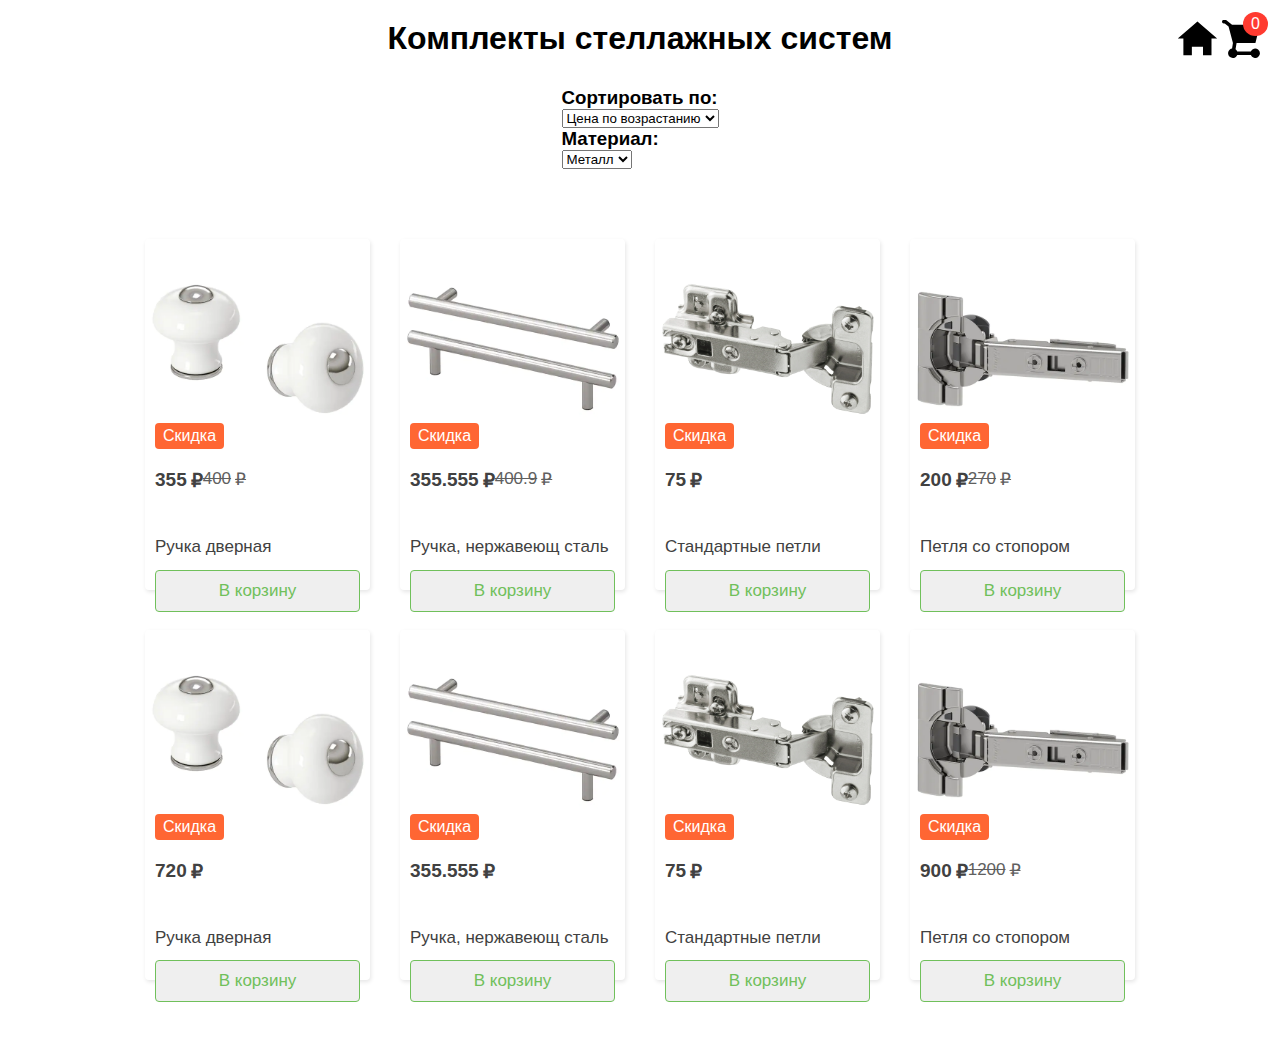
<file: index.html>
<!DOCTYPE html>
<html lang="en">
<head>
    <meta charset="UTF-8">
    <meta name="viewport" content="width=device-width, initial-scale=1.0">
    <title>Интернет магазин</title>
    <link rel="stylesheet" href="./style/style.css">
    <script src="./js/index.js" type="module" defer></script>
</head>
<body>
    
    <div class="wrapper">
        <h1>Комплекты стеллажных систем</h1>
       <div> 
        <h3>Сортировать по:</h3>
        <select class="price__sort">
            <option value="hightPrice">Цена по возрастанию</option>
            <option value="lowPrice">Цена по убыванию</option>
        </select>
        <h3>Материал:</h3>
        <select class="material__sort">
            <option value="metal">Металл</option>
            <option value="wood">Дерево</option>
        </select>
       </div>
        <div class="cards"></div>
        
        <a href="./basket.html" class="basket">
            <div class="basket__inner">
                <svg width="38" height="38" viewBox="0 0 16 16" xmlns="http://www.w3.org/2000/svg">
                    <path fill-rule="evenodd" clip-rule="evenodd" d="M.75-.02a.75.75 0 100 1.5l.408-.006 1.606 1.281 1.839 6.881L4.237 12a2 2 0 102.188 2.722l5.705.028a2 2 0 100-1.5l-5.705-.028a2.007 2.007 0 00-.722-.898l.438-2.632 7.933.027 1.91-7.715H4.227L1.683-.026 1.68-.02v-.005L.75-.02z" fill="#000"></path>
                </svg>
                <span class="basket__count">0</span>
            </div>
        </a>
        <a class="home" href="/">
            <svg width="45" height="45" viewBox="0 0 16 16" xmlns="http://www.w3.org/2000/svg">
                <path fill-rule="evenodd" clip-rule="evenodd" d="M7.98 1.984l7 6h-2.003v6H9.96V10.97H5.997v3.016H2.982v-6H.979l7-6z" fill="#000"></path>
            </svg>
        </a>
    </div>

</body>
</html>
</file>
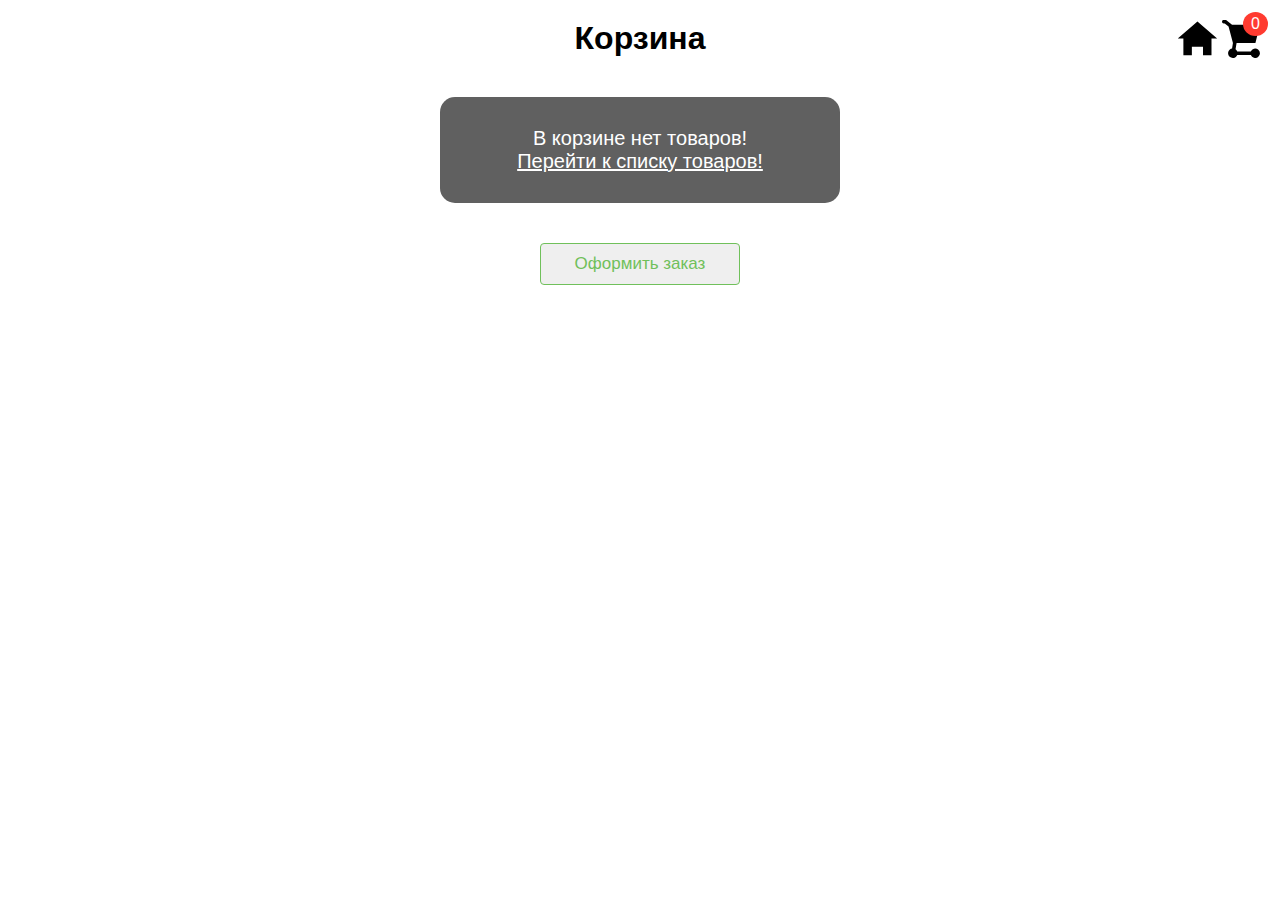
<file: basket.html>
<!DOCTYPE html>
<html lang="en">
<head>
    <meta charset="UTF-8">
    <meta http-equiv="X-UA-Compatible" content="IE=edge">
    <meta name="viewport" content="width=device-width, initial-scale=1.0">
    <title>Корзина</title>
    <link rel="stylesheet" href="./style/basket.css">
    <script src="./js/basket.js" type="module" defer></script>
</head>
<body>

    <div class="wrapper">
        <h1>Корзина</h1>
        <div class="cart"></div>
        <button class="btn-send">Оформить заказ</button>

        <a href="./basket.html" class="basket">
            <div class="basket__inner">
                <svg width="38" height="38" viewBox="0 0 16 16" xmlns="http://www.w3.org/2000/svg">
                    <path fill-rule="evenodd" clip-rule="evenodd" d="M.75-.02a.75.75 0 100 1.5l.408-.006 1.606 1.281 1.839 6.881L4.237 12a2 2 0 102.188 2.722l5.705.028a2 2 0 100-1.5l-5.705-.028a2.007 2.007 0 00-.722-.898l.438-2.632 7.933.027 1.91-7.715H4.227L1.683-.026 1.68-.02v-.005L.75-.02z" fill="#000"></path>
                </svg>
                <span class="basket__count">0</span>
            </div>
        </a>
        <a class="home" href="https://rruslan97.github.io/tages.github.io/">
            <svg width="45" height="45" viewBox="0 0 16 16" xmlns="http://www.w3.org/2000/svg">
                <path fill-rule="evenodd" clip-rule="evenodd" d="M7.98 1.984l7 6h-2.003v6H9.96V10.97H5.997v3.016H2.982v-6H.979l7-6z" fill="#000"></path>
            </svg>
        </a>
    </div>
</body>
</html>
</file>
<file: style/style.css>
@import url('./reset.css');

.wrapper{
    display: flex;
    flex-direction: column;
    align-items: center;
    row-gap: 10px;
}

.cards {
    display: grid;
    grid-template-columns: repeat(auto-fill, 225px);
    width: 100%;
    max-width: 1000px; 
    justify-content: center;
    justify-items: center; 
    column-gap: 30px;
    row-gap: 40px; 
    margin: 60px auto;
}

.card {
    width: 225px;
    min-height: 350px;
    box-shadow: 1px 2px 4px rgba(0, 0, 0, 0.1);
    display: flex;
    flex-direction: column;
    border-radius: 4px;
    transition: 0.2s;
    position: relative;
}

.card:hover {
	box-shadow: 4px 8px 16px rgba(255, 102, 51, 0.2);
}

.card__top {
	flex: 0 0 220px;
	position: relative;
	overflow: hidden;
}

.card__image {
    display: block;
    position: absolute;
    top: 0;
    left: 0;
    width: 100%;
    height: 100%;
}

.card__image > img {
	width: 100%;
	height: 100%;
	object-fit: contain;
	transition: 0.2s;
}

.card__image:hover > img {
	transform: scale(1.1);
}

.card__label {
    padding: 4px 8px;
    position: absolute;
    bottom: 10px;
    left: 10px;
    background: #ff6633;
    border-radius: 4px;
    font-weight: 400;
    font-size: 16px;
    color: #fff;
}

.card__bottom {
    display: flex;
    flex-direction: column;
    flex: 1 0 auto;
    padding: 10px;
}

.card__prices {
    display: flex;
    margin-bottom: 10px;
    flex: 0 0 50%;
}

.card__price::after {
    content: "₽";
    margin-left: 4px;
    position: relative;
}

.card__price--discount {
    font-weight: 700;
    font-size: 19px;
    color: #414141;
    display: flex;
    flex-wrap: wrap-reverse;
}

/* .card__price--discount::before {
    content: "Со скидкой";
    font-weight: 400;
    font-size: 13px;
    color: #bfbfbf;
} */

.card__price--common {
    font-weight: 400;
    font-size: 17px;
    color: #606060;
    display: flex;
    flex-wrap: wrap-reverse;
    justify-content: flex-end;
    text-decoration: line-through
}

/* .card__price--common::before {
    content: "Обычная";
    font-weight: 400;
    font-size: 13px;
    color: #bfbfbf;
} */

.card__title {
    display: block;
    margin-bottom: 10px;
    font-weight: 400;
    font-size: 17px;
    line-height: 150%;
    color: #414141;
}

.card__title:hover {
    color: #ff6633;
}

.card__add {
    display: block;
    width: 100%;
    font-weight: 400;
    font-size: 17px;
    color: #70c05b;
    padding: 10px;
    text-align: center;
    border: 1px solid #70c05b;
    border-radius: 4px;
    cursor: pointer; 
    transition: 0.2s;
    margin-top: auto;
}

.card__add:hover, .card__add.active {
    border: 1px solid #ff6633;
    background-color: #ff6633;
    color: #fff;
}

.show-cards{
    padding: 20px;
    margin-bottom: 20px;
    color: white;
    background-color: #606060;
    border: none;
    border-radius: 5px;
    font-size: 15px;
}

.show-cards:hover {
    transform: scale(1.05);
    cursor: pointer;
}

.basket{
    position: absolute;
    top: 20px;
    right: 20px;
}

.basket__inner{
    position: relative;
}

.basket__count{
    position: absolute;
    top: -8px;
    right: -8px;
    border-radius: 50%;
    background-color: #ff3b30;
    color: white;
    padding: 3px;
    text-align: center;
    min-width: 25px;
}

.home{
    position: absolute;
    top: 16px;
    right: 60px;
}
</file>
<file: style/basket.css>
@import url('./reset.css');

.cart{
    display: flex;
    flex-direction: column;
    align-items: center;
    row-gap: 20px;
    margin: 20px 0;
}

.cart__product {
    border: 1px solid grey;
    border-radius: 10px;
    padding: 20px;
    display: flex;
    max-width: 800px;
    width: 100%;
    position: relative;
}

.cart__del-card{
    position: absolute;
    top: -10px;
    right: -10px;
    width: 25px;
    height: 25px;
    display: flex;
    justify-content: center;
    align-items: center;
    font-size: 20px;
    color: red;
    font-weight: bold;
    cursor: pointer;
}

.cart__img img {
    width: 100px;
}

.cart__title{
    font-size: 20px;
    display: flex;
    align-items: center;
}

.cart__block-btns{
    display: flex;
    justify-content: center;
    align-items: center;
    padding: 0 10px;
    flex-grow: 1;
    column-gap: 10px;
}

.cart__plus, .cart__count, .cart__minus {
    width: 50px;
    display: flex;
    justify-content: center;
    align-items: center;
    padding: 10px;
    border: 1px solid grey;
    font-size: 20px;
}

.cart__plus, .cart__minus {
    cursor: pointer;
}

.cart__price, .cart__price-discount{
    display: flex;
    justify-content: center;
    align-items: center;
    padding: 10px;
}

.btn-send {
    display: block;
    width: 100%;
    font-weight: 400;
    font-size: 17px;
    color: #70c05b;
    padding: 10px;
    text-align: center;
    border: 1px solid #70c05b;
    border-radius: 4px;
    cursor: pointer; 
    transition: 0.2s;
    margin: 0 auto;
    width: 200px;
}

.btn-send:hover {
    border: 1px solid #ff6633;
    background-color: #ff6633;
    color: #fff;
}
</file>
